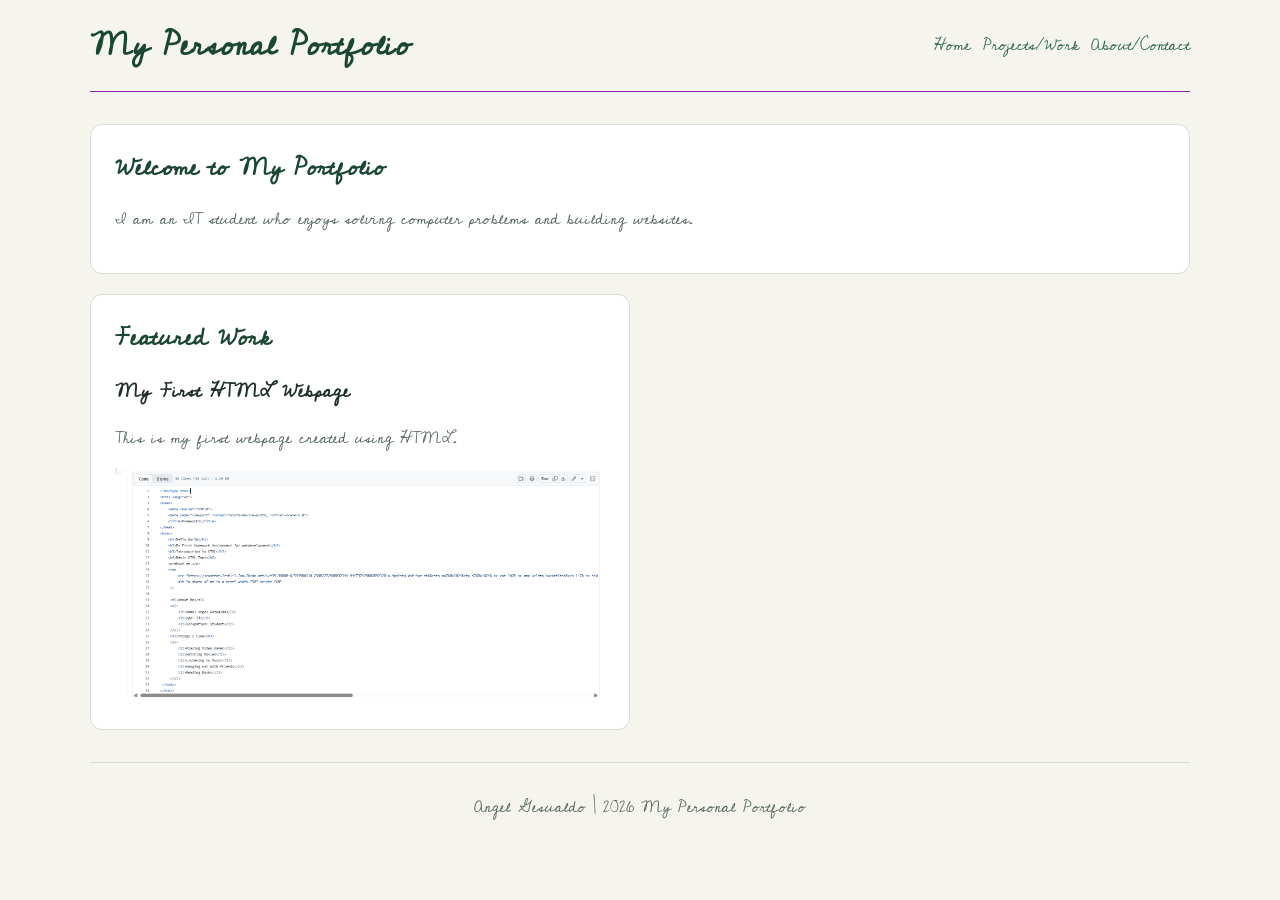
<file: index.html>
<!DOCTYPE html>
<html lang="en">
<head>
    <meta charset="UTF-8">
    <meta name="viewport" content="width=device-width, initial-scale=1.0">
    <link rel="preconnect" href="https://fonts.googleapis.com">
    <link rel="preconnect" href="https://fonts.gstatic.com" crossorigin>
    <link href="https://fonts.googleapis.com/css2?family=DM+Sans:wght@400;500;700&family=Playfair+Display:wght@600;700&display=swap" rel="stylesheet">
    <link rel="stylesheet" href="style.css">
    <title>My Portfolio - Home</title>
</head>
<body>
    <header>
        <h1>My Personal Portfolio</h1>

        <nav>
            <a href="index.html">Home</a>
            <a href="projects.html">Projects/Work</a>
            <a href="about.html">About/Contact</a>
        </nav>
    </header>

    <main>
        <section>
            <h2>Welcome to My Portfolio</h2>
            <p>I am an IT student who enjoys solving computer problems and building websites.</p>
        </section>
    <section>
    <h2>Featured Work</h2>
    <h3>My First HTML Webpage</h3>
    <p>This is my first webpage created using HTML.</p>
    <img src="Screenshot 2026-10-17 135603.png"
     alt="Screenshot of my first HTML webpage">
    </section>
    </main>

<footer>
    <p>Angel Gesualdo | 2026 My Personal Portfolio</p>
</footer>
</body>
</html>
</file>
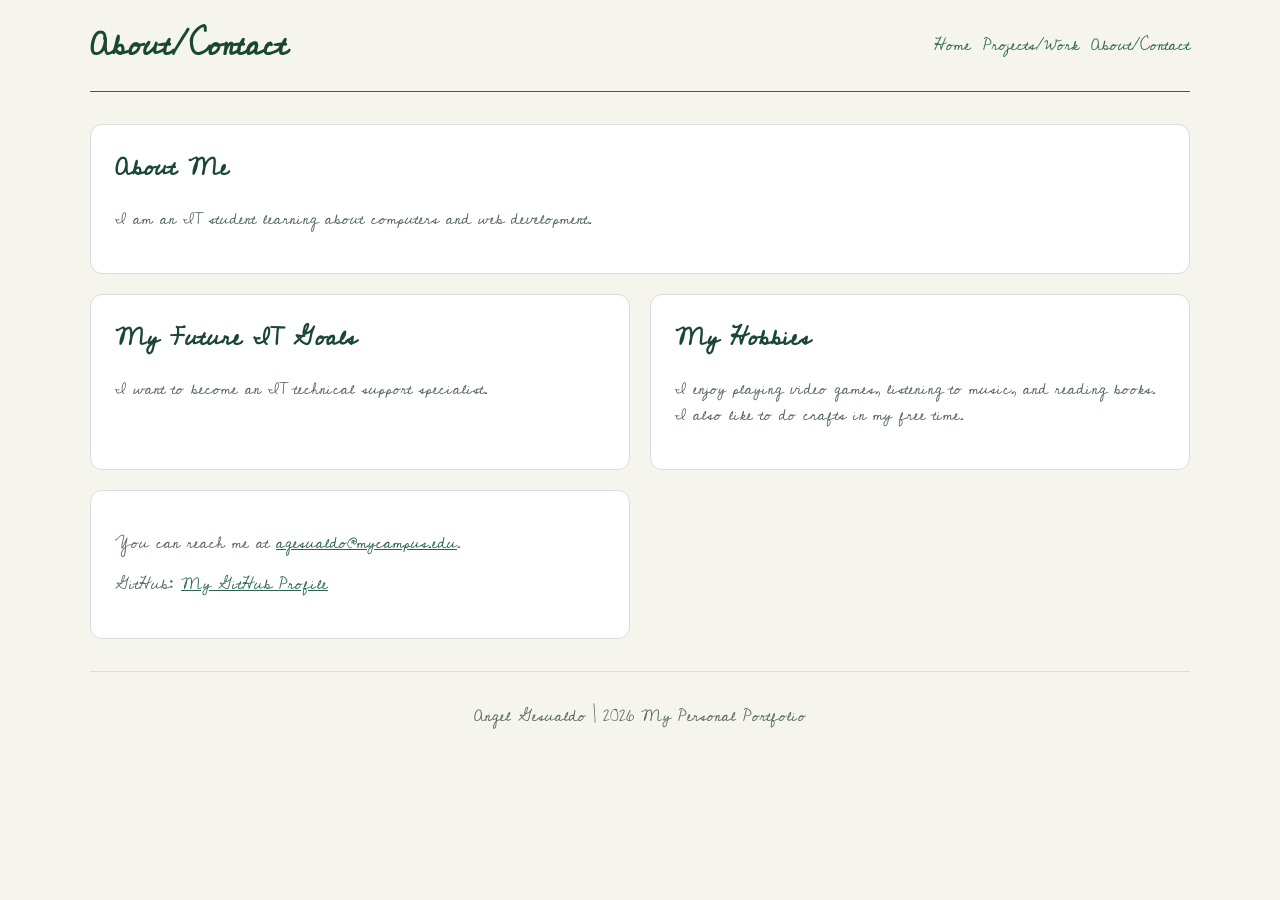
<file: about.html>
<!DOCTYPE html>
<html lang="en">
<head>
    <meta charset="UTF-8">
    <meta name="viewport" content="width=device-width, initial-scale=1.0">
    <link rel="preconnect" href="https://fonts.googleapis.com">
    <link rel="preconnect" href="https://fonts.gstatic.com" crossorigin>
    <link href="https://fonts.googleapis.com/css2?family=DM+Sans:wght@400;500;700&family=Playfair+Display:wght@600;700&display=swap" rel="stylesheet">
    <link rel="stylesheet" href="style.css">
    <title>My Portfolio - About</title>
</head>
<body>
    <header>
        <h1>About/Contact</h1>

        <nav>
            <a href="index.html">Home</a>
            <a href="projects.html">Projects/Work</a>
            <a href="about.html">About/Contact</a>
        </nav>
    </header>

<main>
    <section>
        <h2>About Me</h2>
        <p>I am an IT student learning about computers and web development.</p>
    </section>
    <section>
    <h2>My Future IT Goals</h2>
    <p>I want to become an IT technical support specialist.</p>
    </section>
<section>
    <h2>My Hobbies</h2>
<p>I enjoy playing video games, listening to music, and reading books. I also like to do crafts in my free time.</p>
</section>
<section>
 <p>You can reach me at
    <a href="mailto:agesualdo@mycampus.edu">agesualdo@mycampus.edu</a>.
</p>
<p>GitHub:
    <a href="https://github.com/agesualdo-prog">My GitHub Profile</a>
</p>
</section>
</main>
    <footer>
        <p>Angel Gesualdo | 2026 My Personal Portfolio</p>
    </footer>
</body>
</html>
</file>
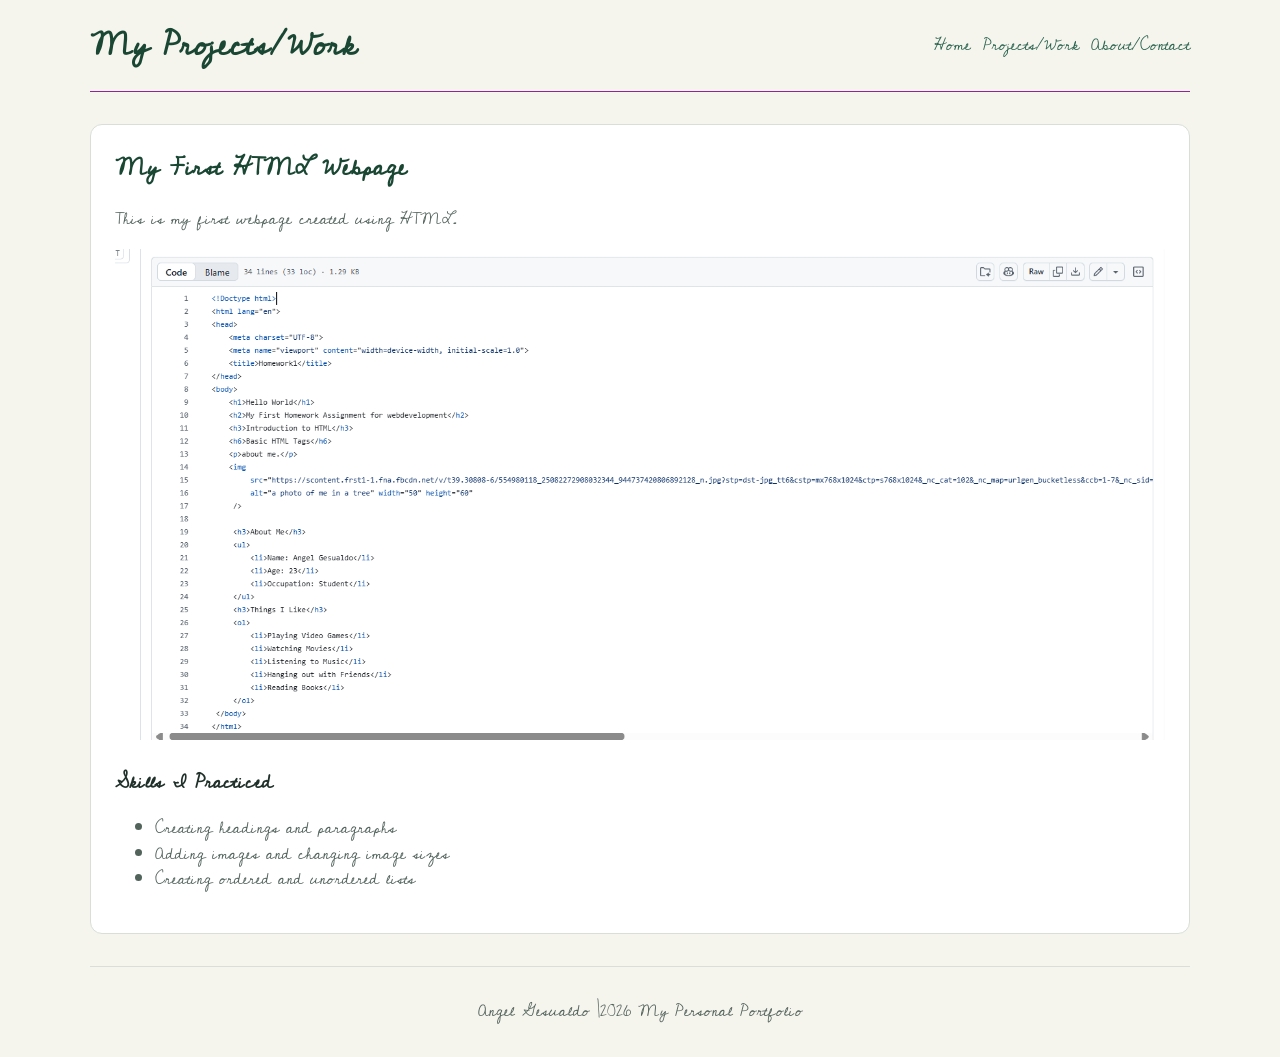
<file: projects.html>
<!DOCTYPE html>
<html lang="en">
<head>
    <meta charset="UTF-8">
    <meta name="viewport" content="width=device-width, initial-scale=1.0">
    <link rel="preconnect" href="https://fonts.googleapis.com">
    <link rel="preconnect" href="https://fonts.gstatic.com" crossorigin>
    <link href="https://fonts.googleapis.com/css2?family=DM+Sans:wght@400;500;700&family=Playfair+Display:wght@600;700&display=swap" rel="stylesheet">
    <link rel="stylesheet" href="style.css">
    <title>My Portfolio - Projects</title>
</head>
<body>
    <header>
        <h1>My Projects/Work</h1>

        <nav>
            <a href="index.html">Home</a>
            <a href="projects.html">Projects/Work</a>
            <a href="about.html">About/Contact</a>
        </nav>
    </header>
<main>
       <section>
    <h2>My First HTML Webpage</h2>
    <p>This is my first webpage created using HTML.</p>

    <img src="Screenshot 2026-10-17 135603.png"
         alt="Screenshot of my first HTML webpage">

    <h3>Skills I Practiced</h3>
    <ul>
        <li>Creating headings and paragraphs</li>
        <li>Adding images and changing image sizes</li>
        <li>Creating ordered and unordered lists</li>
    </ul>
    </section>
</main>
    <footer>
        <p>Angel Gesualdo |2026 My Personal Portfolio</p>
    </footer>
</body>
</html>
</file>
<file: style.css>
@import url('https://fonts.googleapis.com/css2?family=Cedarville+Cursive&display=swap');

body {
    margin: 0;
    background-color: #f5f4ed;
    color: #20302b;
    font-family: "Cedarville Cursive", Arial, sans-serif;
    line-height: 1.6;
}

header,
main,
footer {
    width: 90%;
    max-width: 1100px;
    margin: 0 auto;
}

header {
    display: flex;
    align-items: center;
    justify-content: space-between;
    flex-wrap: wrap;
    gap: 16px;
    padding: 20px 0;
    border-bottom: 1px solid #91239b;
}

h1,
h2,
h3 {
    font-family: "Cedarville Cursive", Georgia, serif;
}

header h1 {
    margin: 0;
    color: #194733;
}

nav {
    display: flex;
    flex-wrap: wrap;
    gap: 12px;
}

nav a,
a {
    color: #28634e;
}

nav a {
    text-decoration: none;
}

nav a:hover {
    text-decoration: underline;
}

main {
    display: grid;
    grid-template-columns: 1fr 1fr;
    gap: 20px;
    padding: 32px 0;
}

main > section {
    padding: 24px;
    border: 1px solid #d7dfd8;
    border-radius: 12px;
    background-color: #ffffff;
}

main > section:first-child {
    grid-column: 1 / 3;
}

main h2 {
    margin-top: 0;
    color: #194733;
}

p,
li {
    color: #52635c;
}

footer {
    padding: 16px 0;
    border-top: 1px solid #d7dfd8;
    text-align: center;
}

img {
    max-width: 100%;
    height: auto;
}

@media (max-width: 768px) {
    main {
        grid-template-columns: 1fr;
    }

    main > section:first-child {
        grid-column: 1;
    }
}

@media (max-width: 479px) {
    header,
    main,
    footer {
        width: 92%;
    }

    header {
        align-items: flex-start;
        flex-direction: column;
    }

    main > section {
        padding: 16px;
    }
}
</file>
